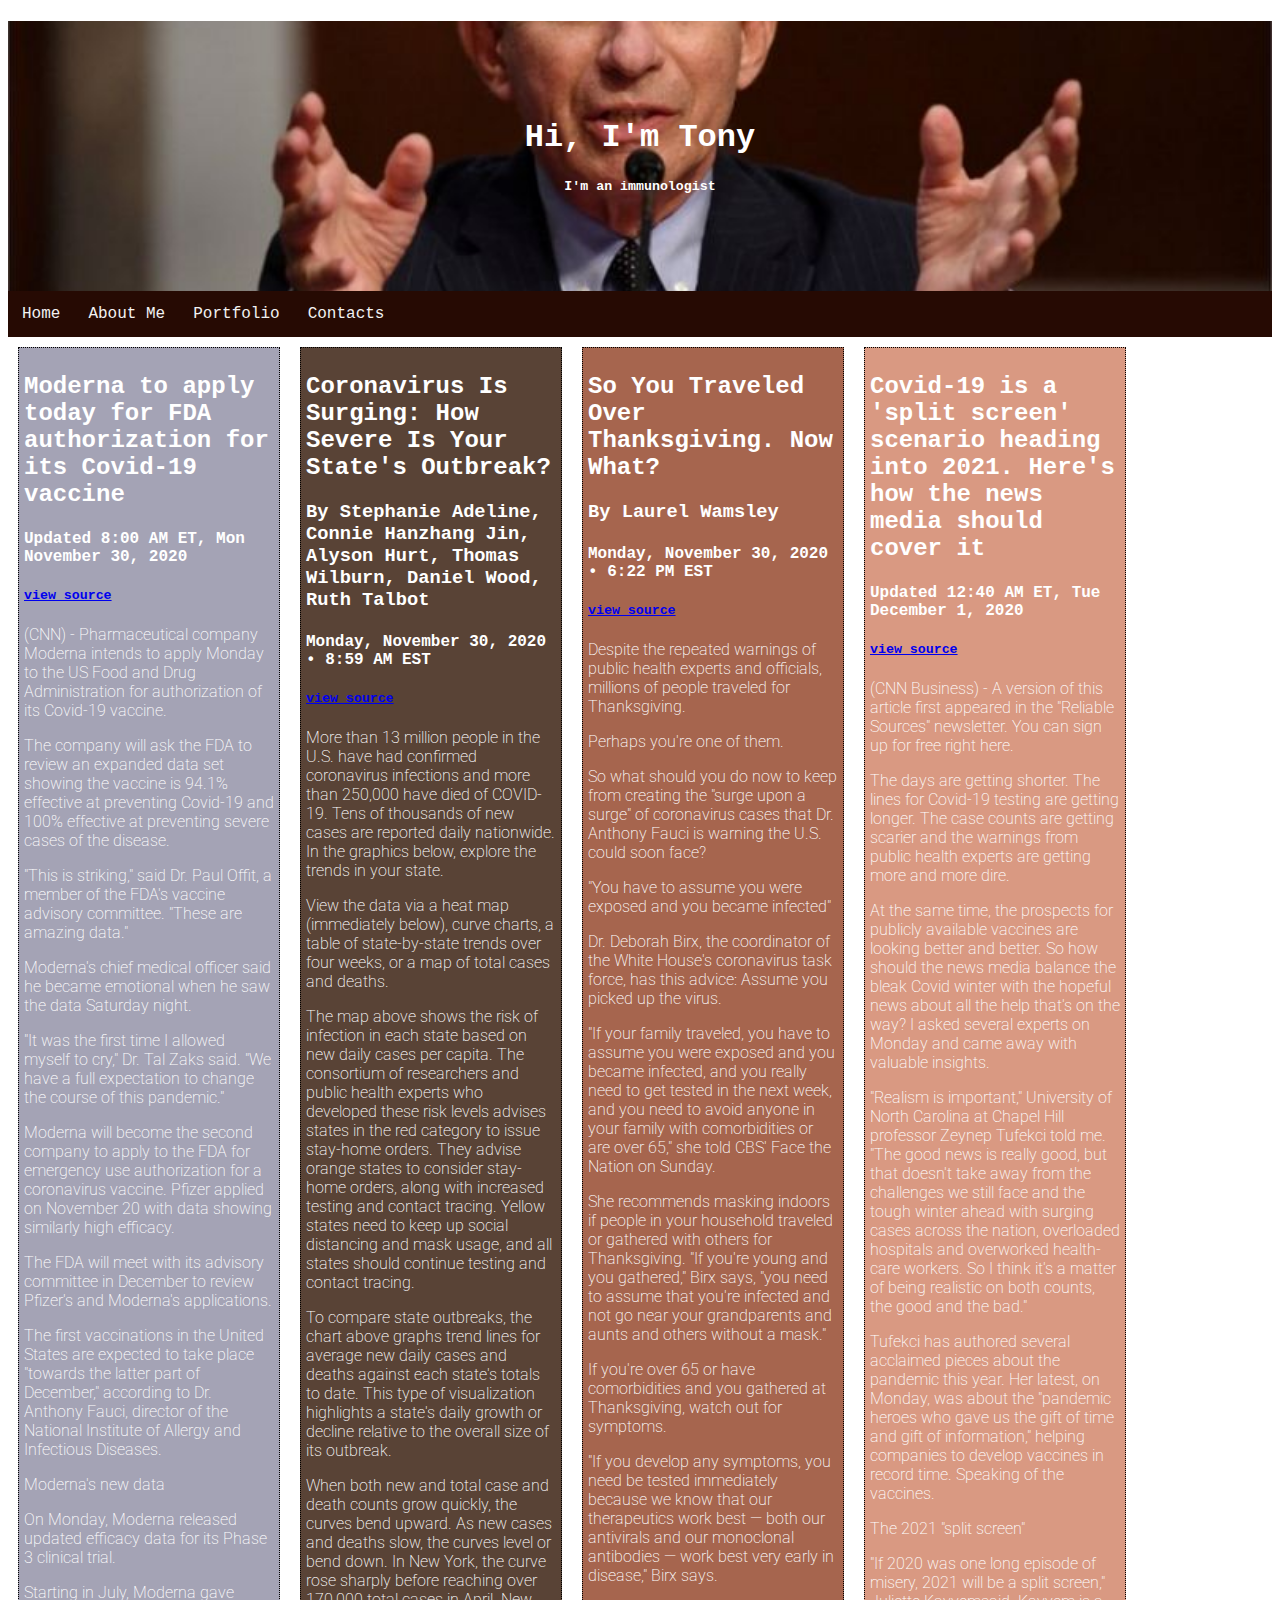
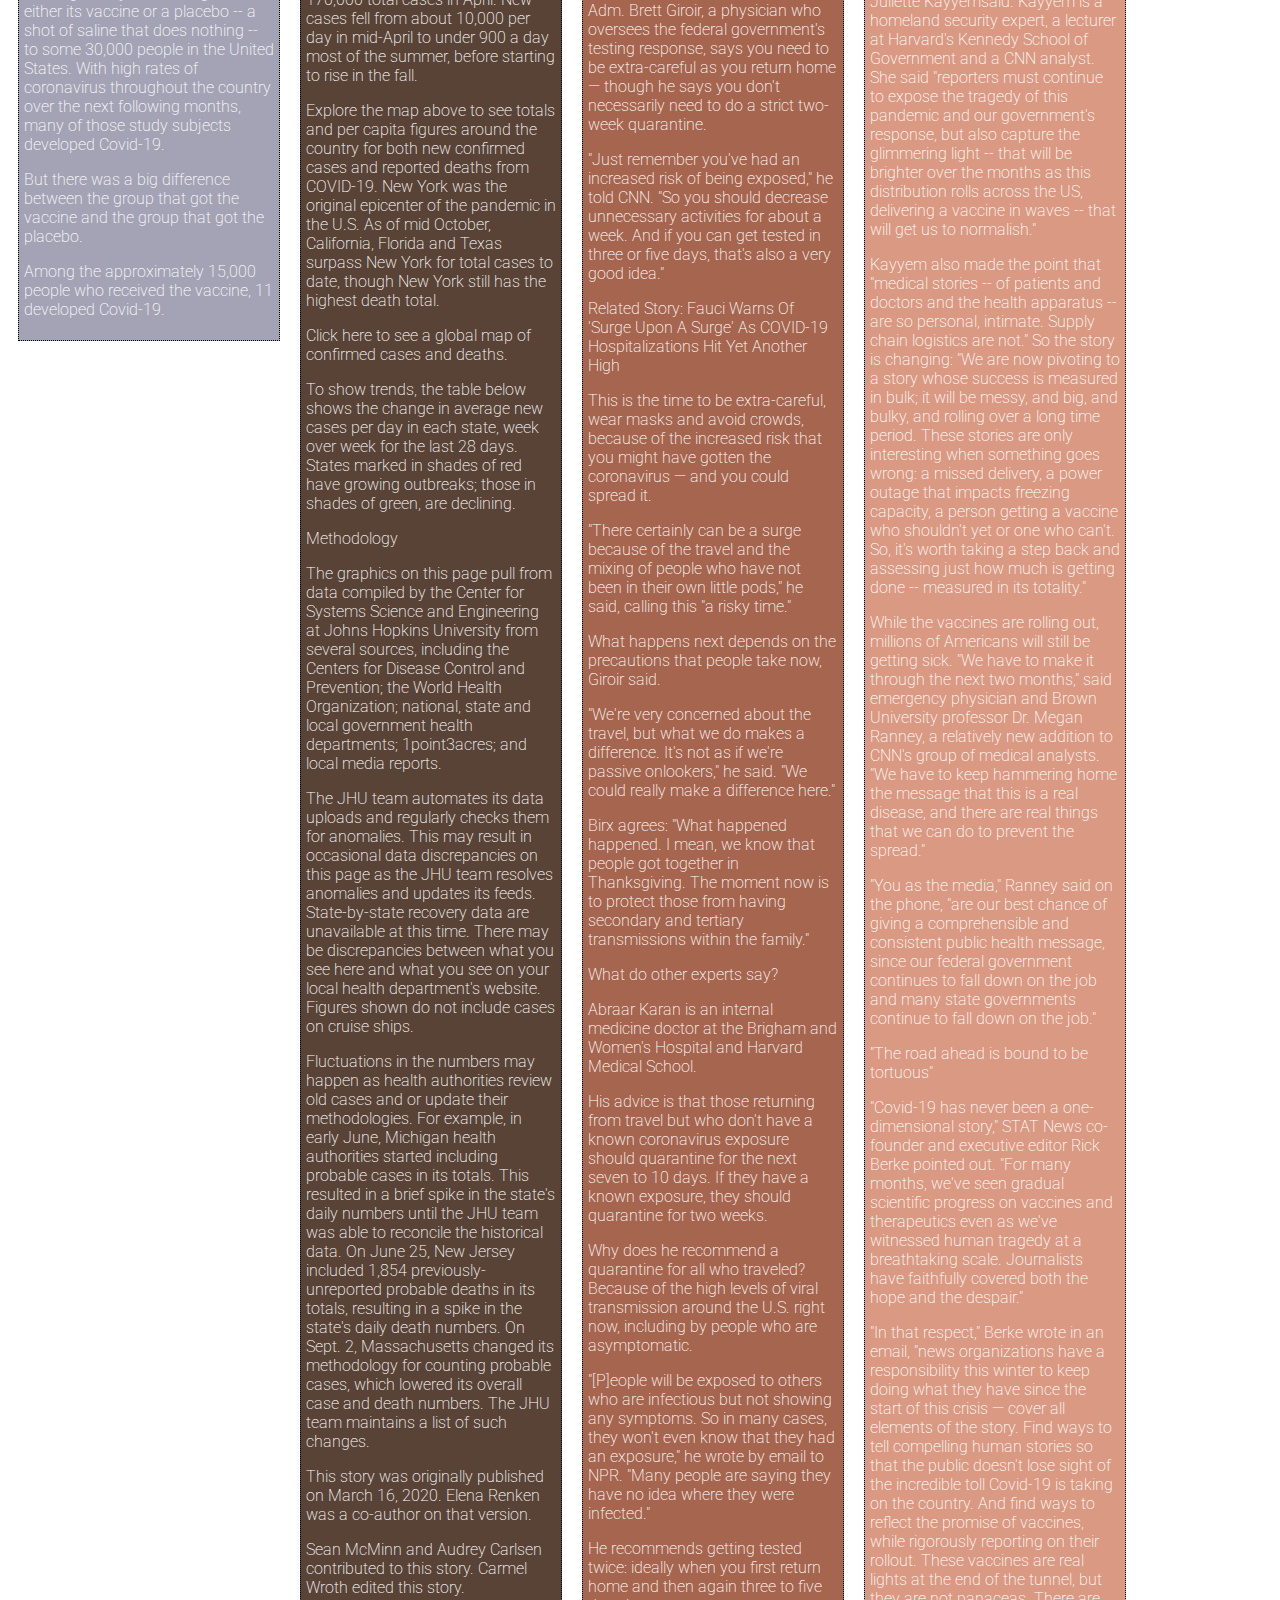
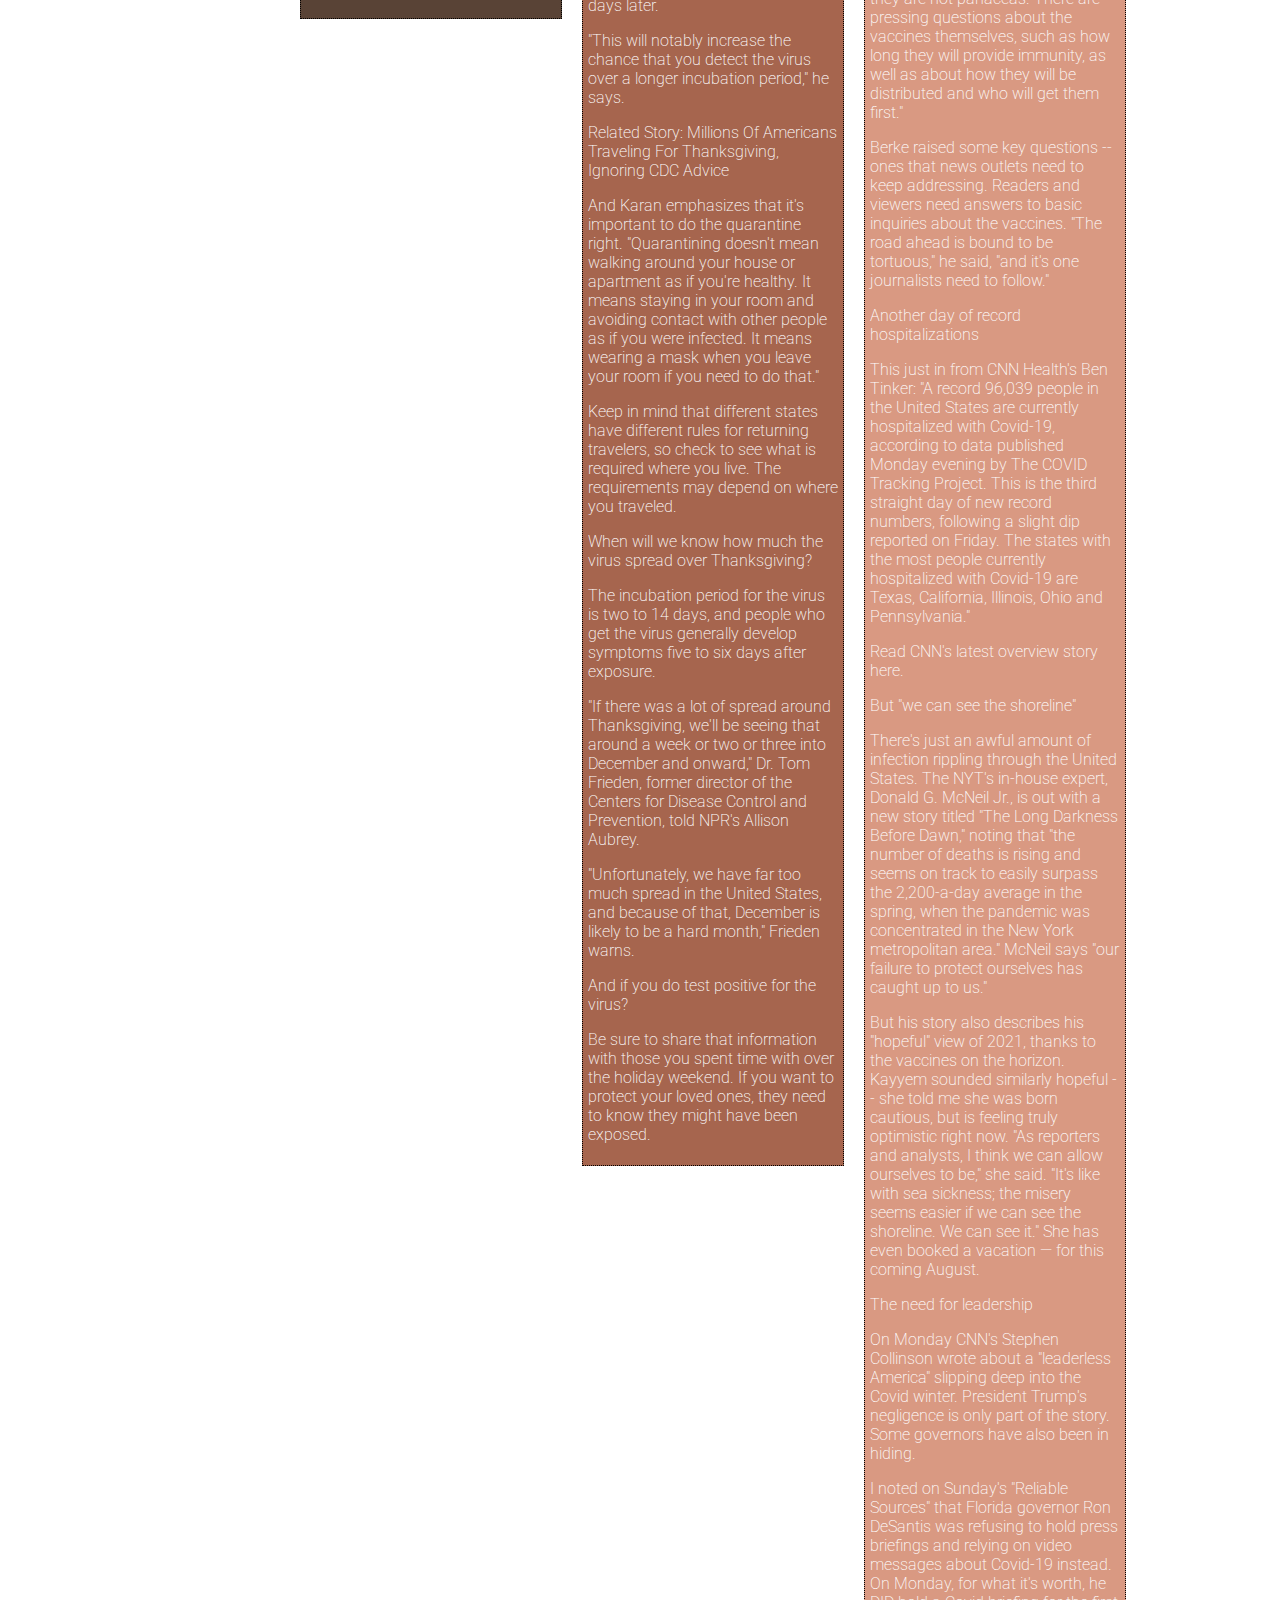
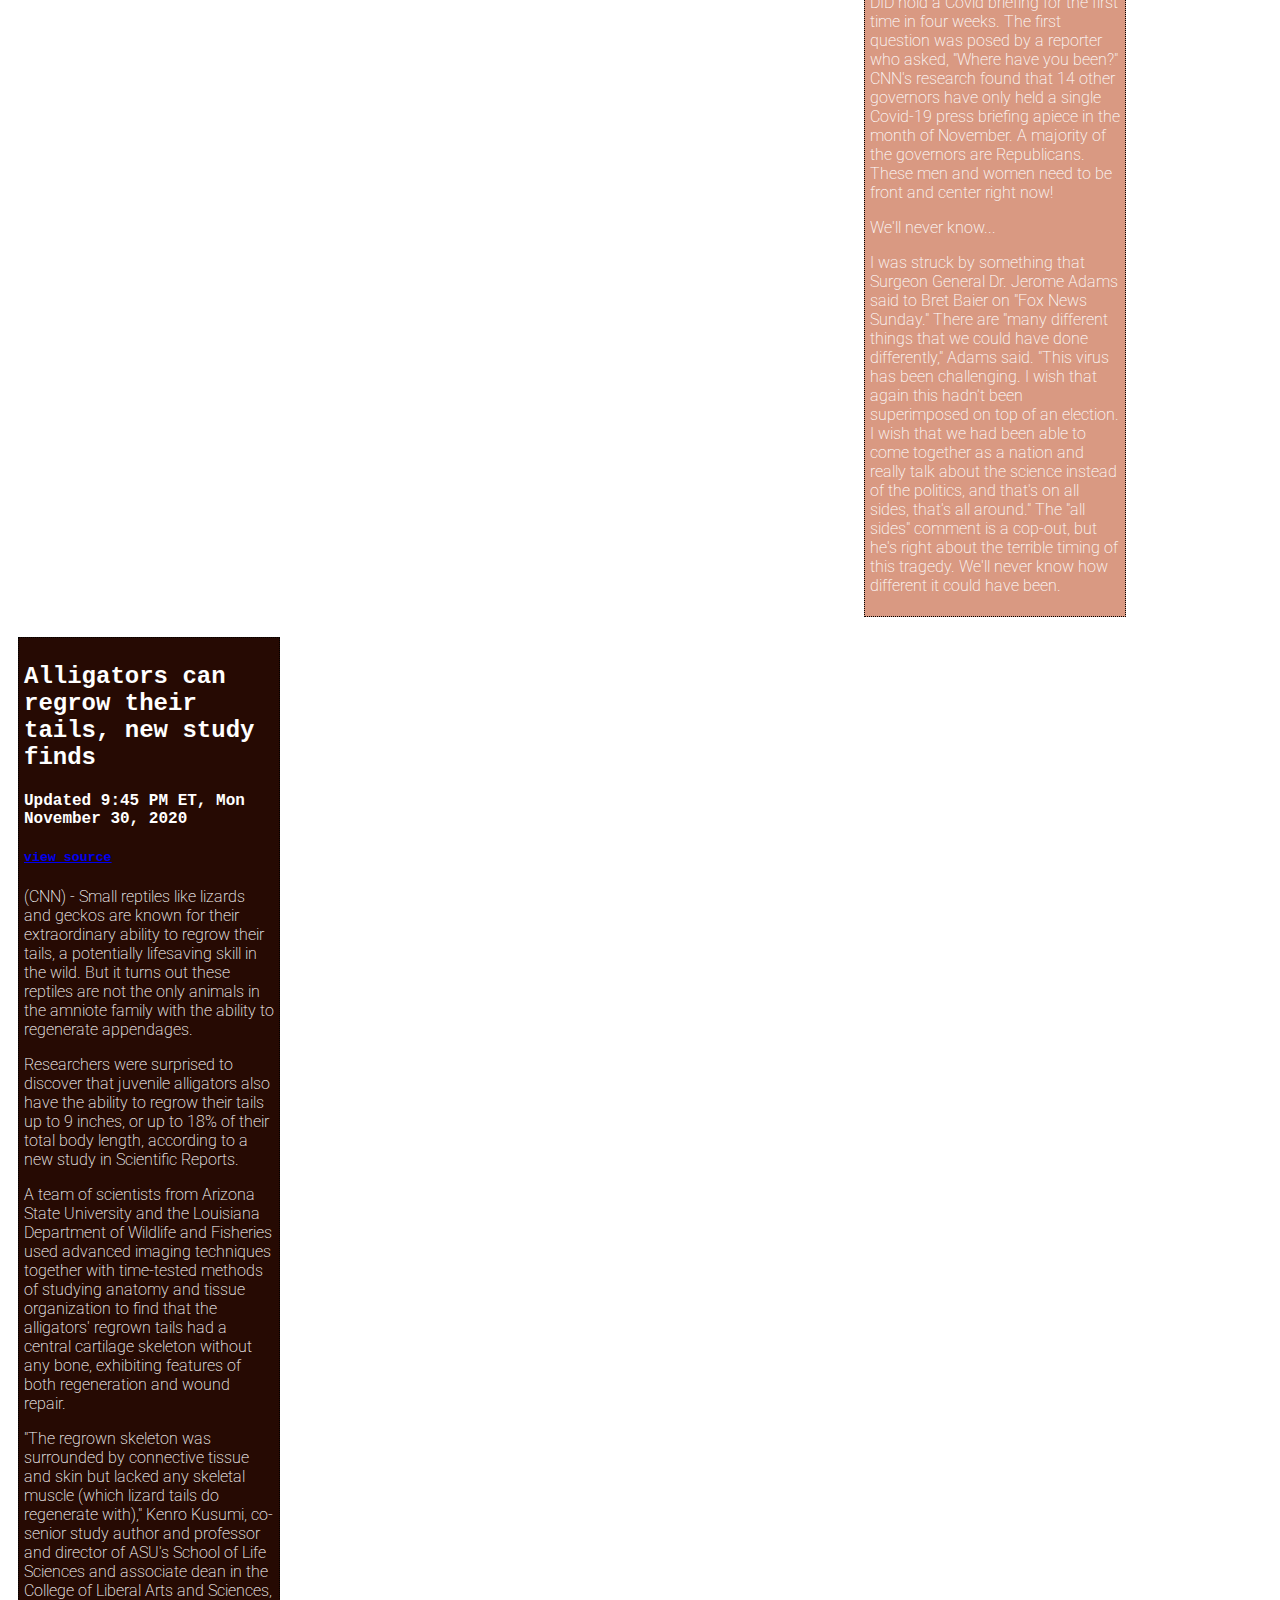
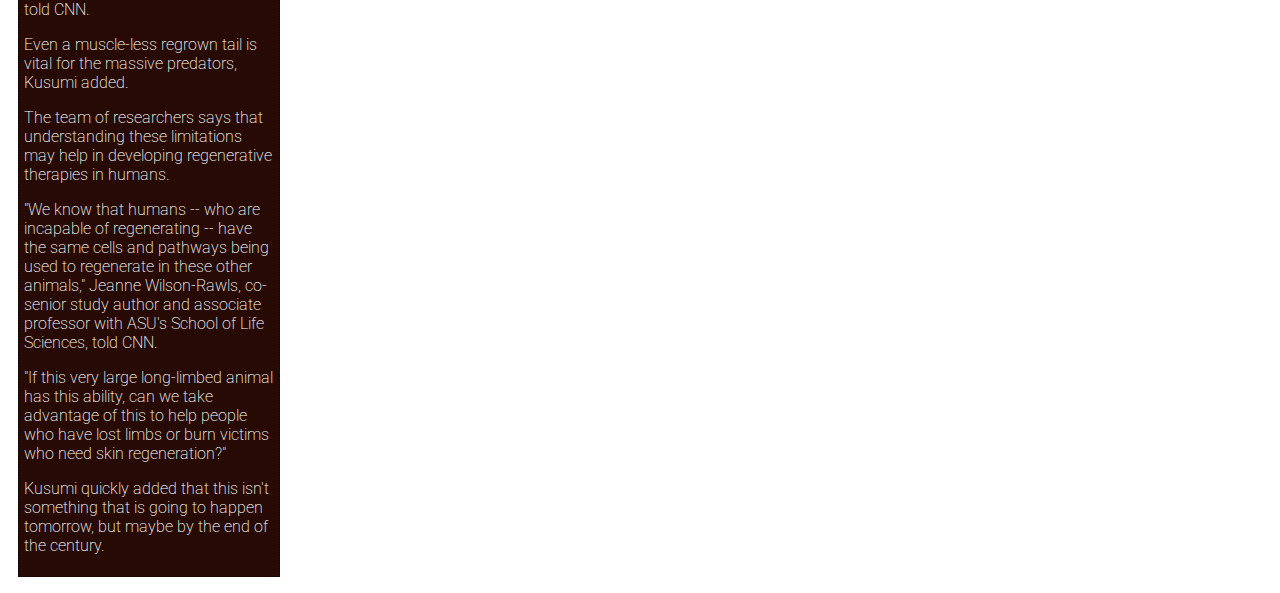
<file: index.html>
<!DOCTYPE html>
<html lang="en" dir="ltr">
  <head>
    <meta charset="utf-8">
    <title>Home Page</title>
    <link rel="stylesheet" href="style.css">
    <link rel="preconnect" href="https://fonts.gstatic.com">
    <link href="https://fonts.googleapis.com/css2?family=Roboto:wght@100&display=swap" rel="stylesheet">
  </head>
  <body>
    <div class="hero-image">
      <div class="hero-text">
        <h1>Hi, I'm Tony </h1>
        <h5>I'm an immunologist</h5>
      </div>
    </div>
    <div id="navbar">
      <a href="index.html">Home</a>
      <a href="aboutme.html">About Me</a>
      <a href="myportfolio.html">Portfolio</a>
      <a href="contacts">Contacts</a>
    </div>
    <div class = "stuff" id = "first"><h2>Moderna to apply today for FDA authorization for its Covid-19 vaccine</h2>
<h4>Updated 8:00 AM ET, Mon November 30, 2020</h4>
<h5><a href="http://lite.cnn.com/en/article/h_8a9d29406e73343797dbac1d4a23586c" target="_blank">view source</a></h5>
<p>(CNN) - Pharmaceutical company Moderna intends to apply Monday to the US Food and Drug Administration for authorization of its Covid-19 vaccine.</p>
<p>The company will ask the FDA to review an expanded data set showing the vaccine is 94.1% effective at preventing Covid-19 and 100% effective at preventing severe cases of the disease.</p>
<p>"This is striking," said Dr. Paul Offit, a member of the FDA's vaccine advisory committee. "These are amazing data."</p>
<p>Moderna's chief medical officer said he became emotional when he saw the data Saturday night.</p>
<p>"It was the first time I allowed myself to cry," Dr. Tal Zaks said. "We have a full expectation to change the course of this pandemic."</p>
<p>Moderna will become the second company to apply to the FDA for emergency use authorization for a coronavirus vaccine. Pfizer applied on November 20 with data showing similarly high efficacy.</p>
<p>The FDA will meet with its advisory committee in December to review Pfizer's and Moderna's applications.</p>
<p>The first vaccinations in the United States are expected to take place "towards the latter part of December," according to Dr. Anthony Fauci, director of the National Institute of Allergy and Infectious Diseases.</p>
<p>Moderna's new data</p>
<p>On Monday, Moderna released updated efficacy data for its Phase 3 clinical trial.</p>
<p>Starting in July, Moderna gave either its vaccine or a placebo -- a shot of saline that does nothing -- to some 30,000 people in the United States. With high rates of coronavirus throughout the country over the next following months, many of those study subjects developed Covid-19.</p>
<p>But there was a big difference between the group that got the vaccine and the group that got the placebo.</p>
<p>Among the approximately 15,000 people who received the vaccine, 11 developed Covid-19.</p></div>
    <div class = "stuff" id = "second"><h2>Coronavirus Is Surging: How Severe Is Your State's Outbreak?</h2>
<h3>By Stephanie Adeline, Connie Hanzhang Jin, Alyson Hurt, Thomas Wilburn, Daniel Wood, Ruth Talbot</h3>
<h4>Monday, November 30, 2020 • 8:59 AM EST</h4>
<h5><a href="https://text.npr.org/816707182" target="_blank">view source</a></h5>
<p>More than 13 million people in the U.S. have had confirmed coronavirus infections and more than 250,000 have died of COVID-19. Tens of thousands of new cases are reported daily nationwide. In the graphics below, explore the trends in your state.</p>
<p>View the data via a heat map (immediately below), curve charts, a table of state-by-state trends over four weeks, or a map of total cases and deaths.</p>
<p>The map above shows the risk of infection in each state based on new daily cases per capita. The consortium of researchers and public health experts who developed these risk levels advises states in the red category to issue stay-home orders. They advise orange states to consider stay-home orders, along with increased testing and contact tracing. Yellow states need to keep up social distancing and mask usage, and all states should continue testing and contact tracing.</p>
<p>To compare state outbreaks, the chart above graphs trend lines for average new daily cases and deaths against each state's totals to date. This type of visualization highlights a state's daily growth or decline relative to the overall size of its outbreak.</p>
<p>When both new and total case and death counts grow quickly, the curves bend upward. As new cases and deaths slow, the curves level or bend down. In New York, the curve rose sharply before reaching over 170,000 total cases in April. New cases fell from about 10,000 per day in mid-April to under 900 a day most of the summer, before starting to rise in the fall.</p>
<p>Explore the map above to see totals and per capita figures around the country for both new confirmed cases and reported deaths from COVID-19. New York was the original epicenter of the pandemic in the U.S. As of mid October, California, Florida and Texas surpass New York for total cases to date, though New York still has the highest death total.</p>
<p>Click here to see a global map of confirmed cases and deaths.</p>
<p>To show trends, the table below shows the change in average new cases per day in each state, week over week for the last 28 days. States marked in shades of red have growing outbreaks; those in shades of green, are declining.</p>
<p>Methodology</p>
<p>The graphics on this page pull from data compiled by the Center for Systems Science and Engineering at Johns Hopkins University from several sources, including the Centers for Disease Control and Prevention; the World Health Organization; national, state and local government health departments; 1point3acres; and local media reports.</p>
<p>The JHU team automates its data uploads and regularly checks them for anomalies. This may result in occasional data discrepancies on this page as the JHU team resolves anomalies and updates its feeds. State-by-state recovery data are unavailable at this time. There may be discrepancies between what you see here and what you see on your local health department's website. Figures shown do not include cases on cruise ships.</p>
<p>Fluctuations in the numbers may happen as health authorities review old cases and or update their methodologies. For example, in early June, Michigan health authorities started including probable cases in its totals. This resulted in a brief spike in the state's daily numbers until the JHU team was able to reconcile the historical data. On June 25, New Jersey included 1,854 previously-unreported probable deaths in its totals, resulting in a spike in the state's daily death numbers. On Sept. 2, Massachusetts changed its methodology for counting probable cases, which lowered its overall case and death numbers. The JHU team maintains a list of such changes.</p>
<p>This story was originally published on March 16, 2020. Elena Renken was a co-author on that version.</p>
<p>Sean McMinn and Audrey Carlsen contributed to this story. Carmel Wroth edited this story.</p></div>
    <div class = "stuff" id = "third"><h2>So You Traveled Over Thanksgiving. Now What?</h2>
<h3>By Laurel Wamsley</h3>
<h4>Monday, November 30, 2020 • 6:22 PM EST</h4>
<h5><a href="https://text.npr.org/940190370" target="_blank">view source</a></h5>
<p>Despite the repeated warnings of public health experts and officials, millions of people traveled for Thanksgiving.</p>
<p>Perhaps you're one of them.</p>
<p>So what should you do now to keep from creating the "surge upon a surge" of coronavirus cases that Dr. Anthony Fauci is warning the U.S. could soon face?</p>
<p>"You have to assume you were exposed and you became infected"</p>
<p>Dr. Deborah Birx, the coordinator of the White House's coronavirus task force, has this advice: Assume you picked up the virus.</p>
<p>"If your family traveled, you have to assume you were exposed and you became infected, and you really need to get tested in the next week, and you need to avoid anyone in your family with comorbidities or are over 65," she told CBS' Face the Nation on Sunday.</p>
<p>She recommends masking indoors if people in your household traveled or gathered with others for Thanksgiving. "If you're young and you gathered," Birx says, "you need to assume that you're infected and not go near your grandparents and aunts and others without a mask."</p>
<p>If you're over 65 or have comorbidities and you gathered at Thanksgiving, watch out for symptoms.</p>
<p>"If you develop any symptoms, you need be tested immediately because we know that our therapeutics work best — both our antivirals and our monoclonal antibodies — work best very early in disease," Birx says.</p>
<p>Adm. Brett Giroir, a physician who oversees the federal government's testing response, says you need to be extra-careful as you return home — though he says you don't necessarily need to do a strict two-week quarantine.</p>
<p>"Just remember you've had an increased risk of being exposed," he told CNN. "So you should decrease unnecessary activities for about a week. And if you can get tested in three or five days, that's also a very good idea."</p>
<p>Related Story: Fauci Warns Of 'Surge Upon A Surge' As COVID-19 Hospitalizations Hit Yet Another High</p>
<p>This is the time to be extra-careful, wear masks and avoid crowds, because of the increased risk that you might have gotten the coronavirus — and you could spread it.</p>
<p>"There certainly can be a surge because of the travel and the mixing of people who have not been in their own little pods," he said, calling this "a risky time."</p>
<p>What happens next depends on the precautions that people take now, Giroir said.</p>
<p>"We're very concerned about the travel, but what we do makes a difference. It's not as if we're passive onlookers," he said. "We could really make a difference here."</p>
<p>Birx agrees: "What happened happened. I mean, we know that people got together in Thanksgiving. The moment now is to protect those from having secondary and tertiary transmissions within the family."</p>
<p>What do other experts say?</p>
<p>Abraar Karan is an internal medicine doctor at the Brigham and Women's Hospital and Harvard Medical School.</p>
<p>His advice is that those returning from travel but who don't have a known coronavirus exposure should quarantine for the next seven to 10 days. If they have a known exposure, they should quarantine for two weeks.</p>
<p>Why does he recommend a quarantine for all who traveled? Because of the high levels of viral transmission around the U.S. right now, including by people who are asymptomatic.</p>
<p>"[P]eople will be exposed to others who are infectious but not showing any symptoms. So in many cases, they won't even know that they had an exposure," he wrote by email to NPR. "Many people are saying they have no idea where they were infected."</p>
<p>He recommends getting tested twice: ideally when you first return home and then again three to five days later.</p>
<p>"This will notably increase the chance that you detect the virus over a longer incubation period," he says.</p>
<p>Related Story: Millions Of Americans Traveling For Thanksgiving, Ignoring CDC Advice</p>
<p>And Karan emphasizes that it's important to do the quarantine right. "Quarantining doesn't mean walking around your house or apartment as if you're healthy. It means staying in your room and avoiding contact with other people as if you were infected. It means wearing a mask when you leave your room if you need to do that."</p>
<p>Keep in mind that different states have different rules for returning travelers, so check to see what is required where you live. The requirements may depend on where you traveled.</p>
<p>When will we know how much the virus spread over Thanksgiving?</p>
<p>The incubation period for the virus is two to 14 days, and people who get the virus generally develop symptoms five to six days after exposure.</p>
<p>"If there was a lot of spread around Thanksgiving, we'll be seeing that around a week or two or three into December and onward," Dr. Tom Frieden, former director of the Centers for Disease Control and Prevention, told NPR's Allison Aubrey.</p>
<p>"Unfortunately, we have far too much spread in the United States, and because of that, December is likely to be a hard month," Frieden warns.</p>
<p>And if you do test positive for the virus?</p>
<p>Be sure to share that information with those you spent time with over the holiday weekend. If you want to protect your loved ones, they need to know they might have been exposed.</p></div>
    <div class = "stuff" id = "fourth"><h2>Covid-19 is a 'split screen' scenario heading into 2021. Here's how the news media should cover it</h2>
<h4>Updated 12:40 AM ET, Tue December 1, 2020</h4>
<h5><a href="http://lite.cnn.com/en/article/h_a15e4ca5091a490ee3ab25d85f31c943" target="_blank">view source</a></h5>
<p>(CNN Business) - A version of this article first appeared in the "Reliable Sources" newsletter. You can sign up for free right here.</p>
<p>The days are getting shorter. The lines for Covid-19 testing are getting longer. The case counts are getting scarier and the warnings from public health experts are getting more and more dire.</p>
<p>At the same time, the prospects for publicly available vaccines are looking better and better. So how should the news media balance the bleak Covid winter with the hopeful news about all the help that's on the way? I asked several experts on Monday and came away with valuable insights.</p>
<p>"Realism is important," University of North Carolina at Chapel Hill professor Zeynep Tufekci told me. "The good news is really good, but that doesn't take away from the challenges we still face and the tough winter ahead with surging cases across the nation, overloaded hospitals and overworked health-care workers. So I think it's a matter of being realistic on both counts, the good and the bad."</p>
<p>Tufekci has authored several acclaimed pieces about the pandemic this year. Her latest, on Monday, was about the "pandemic heroes who gave us the gift of time and gift of information," helping companies to develop vaccines in record time. Speaking of the vaccines.</p>
<p>The 2021 "split screen"</p>
<p>"If 2020 was one long episode of misery, 2021 will be a split screen," Juliette Kayyemsaid. Kayyem is a homeland security expert, a lecturer at Harvard's Kennedy School of Government and a CNN analyst. She said "reporters must continue to expose the tragedy of this pandemic and our government's response, but also capture the glimmering light -- that will be brighter over the months as this distribution rolls across the US, delivering a vaccine in waves -- that will get us to normalish."</p>
<p>Kayyem also made the point that "medical stories -- of patients and doctors and the health apparatus -- are so personal, intimate. Supply chain logistics are not." So the story is changing: "We are now pivoting to a story whose success is measured in bulk; it will be messy, and big, and bulky, and rolling over a long time period. These stories are only interesting when something goes wrong: a missed delivery, a power outage that impacts freezing capacity, a person getting a vaccine who shouldn't yet or one who can't. So, it's worth taking a step back and assessing just how much is getting done -- measured in its totality."</p>
<p>While the vaccines are rolling out, millions of Americans will still be getting sick. "We have to make it through the next two months," said emergency physician and Brown University professor Dr. Megan Ranney, a relatively new addition to CNN's group of medical analysts. "We have to keep hammering home the message that this is a real disease, and there are real things that we can do to prevent the spread."</p>
<p>"You as the media," Ranney said on the phone, "are our best chance of giving a comprehensible and consistent public health message, since our federal government continues to fall down on the job and many state governments continue to fall down on the job."</p>
<p>"The road ahead is bound to be tortuous"</p>
<p>"Covid-19 has never been a one-dimensional story," STAT News co-founder and executive editor Rick Berke pointed out. "For many months, we've seen gradual scientific progress on vaccines and therapeutics even as we've witnessed human tragedy at a breathtaking scale. Journalists have faithfully covered both the hope and the despair."</p>
<p>"In that respect," Berke wrote in an email, "news organizations have a responsibility this winter to keep doing what they have since the start of this crisis — cover all elements of the story. Find ways to tell compelling human stories so that the public doesn't lose sight of the incredible toll Covid-19 is taking on the country. And find ways to reflect the promise of vaccines, while rigorously reporting on their rollout. These vaccines are real lights at the end of the tunnel, but they are not panaceas. There are pressing questions about the vaccines themselves, such as how long they will provide immunity, as well as about how they will be distributed and who will get them first."</p>
<p>Berke raised some key questions -- ones that news outlets need to keep addressing. Readers and viewers need answers to basic inquiries about the vaccines. "The road ahead is bound to be tortuous," he said, "and it's one journalists need to follow."</p>
<p>Another day of record hospitalizations</p>
<p>This just in from CNN Health's Ben Tinker: "A record 96,039 people in the United States are currently hospitalized with Covid-19, according to data published Monday evening by The COVID Tracking Project. This is the third straight day of new record numbers, following a slight dip reported on Friday. The states with the most people currently hospitalized with Covid-19 are Texas, California, Illinois, Ohio and Pennsylvania."</p>
<p>Read CNN's latest overview story here.</p>
<p>But "we can see the shoreline"</p>
<p>There's just an awful amount of infection rippling through the United States. The NYT's in-house expert, Donald G. McNeil Jr., is out with a new story titled "The Long Darkness Before Dawn," noting that "the number of deaths is rising and seems on track to easily surpass the 2,200-a-day average in the spring, when the pandemic was concentrated in the New York metropolitan area." McNeil says "our failure to protect ourselves has caught up to us."</p>
<p>But his story also describes his "hopeful" view of 2021, thanks to the vaccines on the horizon. Kayyem sounded similarly hopeful -- she told me she was born cautious, but is feeling truly optimistic right now. "As reporters and analysts, I think we can allow ourselves to be," she said. "It's like with sea sickness; the misery seems easier if we can see the shoreline. We can see it." She has even booked a vacation — for this coming August.</p>
<p>The need for leadership</p>
<p>On Monday CNN's Stephen Collinson wrote about a "leaderless America" slipping deep into the Covid winter. President Trump's negligence is only part of the story. Some governors have also been in hiding.</p>
<p>I noted on Sunday's "Reliable Sources" that Florida governor Ron DeSantis was refusing to hold press briefings and relying on video messages about Covid-19 instead. On Monday, for what it's worth, he DID hold a Covid briefing for the first time in four weeks. The first question was posed by a reporter who asked, "Where have you been?" CNN's research found that 14 other governors have only held a single Covid-19 press briefing apiece in the month of November. A majority of the governors are Republicans. These men and women need to be front and center right now!</p>
<p>We'll never know...</p>
<p>I was struck by something that Surgeon General Dr. Jerome Adams said to Bret Baier on "Fox News Sunday." There are "many different things that we could have done differently," Adams said. "This virus has been challenging. I wish that again this hadn't been superimposed on top of an election. I wish that we had been able to come together as a nation and really talk about the science instead of the politics, and that's on all sides, that's all around." The "all sides" comment is a cop-out, but he's right about the terrible timing of this tragedy. We'll never know how different it could have been.</p></div>
    <div class = "stuff" id = "fifth"><h2>Alligators can regrow their tails, new study finds</h2>
<h4>Updated 9:45 PM ET, Mon November 30, 2020</h4>
<h5><a href="http://lite.cnn.com/en/article/h_f6891874651fafd9df24466fef263629" target="_blank">view source</a></h5>
<p>(CNN) - Small reptiles like lizards and geckos are known for their extraordinary ability to regrow their tails, a potentially lifesaving skill in the wild. But it turns out these reptiles are not the only animals in the amniote family with the ability to regenerate appendages.</p>
<p>Researchers were surprised to discover that juvenile alligators also have the ability to regrow their tails up to 9 inches, or up to 18% of their total body length, according to a new study in Scientific Reports.</p>
<p>A team of scientists from Arizona State University and the Louisiana Department of Wildlife and Fisheries used advanced imaging techniques together with time-tested methods of studying anatomy and tissue organization to find that the alligators' regrown tails had a central cartilage skeleton without any bone, exhibiting features of both regeneration and wound repair.</p>
<p>"The regrown skeleton was surrounded by connective tissue and skin but lacked any skeletal muscle (which lizard tails do regenerate with)," Kenro Kusumi, co-senior study author and professor and director of ASU's School of Life Sciences and associate dean in the College of Liberal Arts and Sciences, told CNN.</p>
<p>Even a muscle-less regrown tail is vital for the massive predators, Kusumi added.</p>
<p>The team of researchers says that understanding these limitations may help in developing regenerative therapies in humans.</p>
<p>"We know that humans -- who are incapable of regenerating -- have the same cells and pathways being used to regenerate in these other animals," Jeanne Wilson-Rawls, co-senior study author and associate professor with ASU's School of Life Sciences, told CNN.</p>
<p>"If this very large long-limbed animal has this ability, can we take advantage of this to help people who have lost limbs or burn victims who need skin regeneration?"</p>
<p>Kusumi quickly added that this isn't something that is going to happen tomorrow, but maybe by the end of the century.</p></div>
  <script src="navbar.v01.js"></script>
  </body>
</html>
</file>
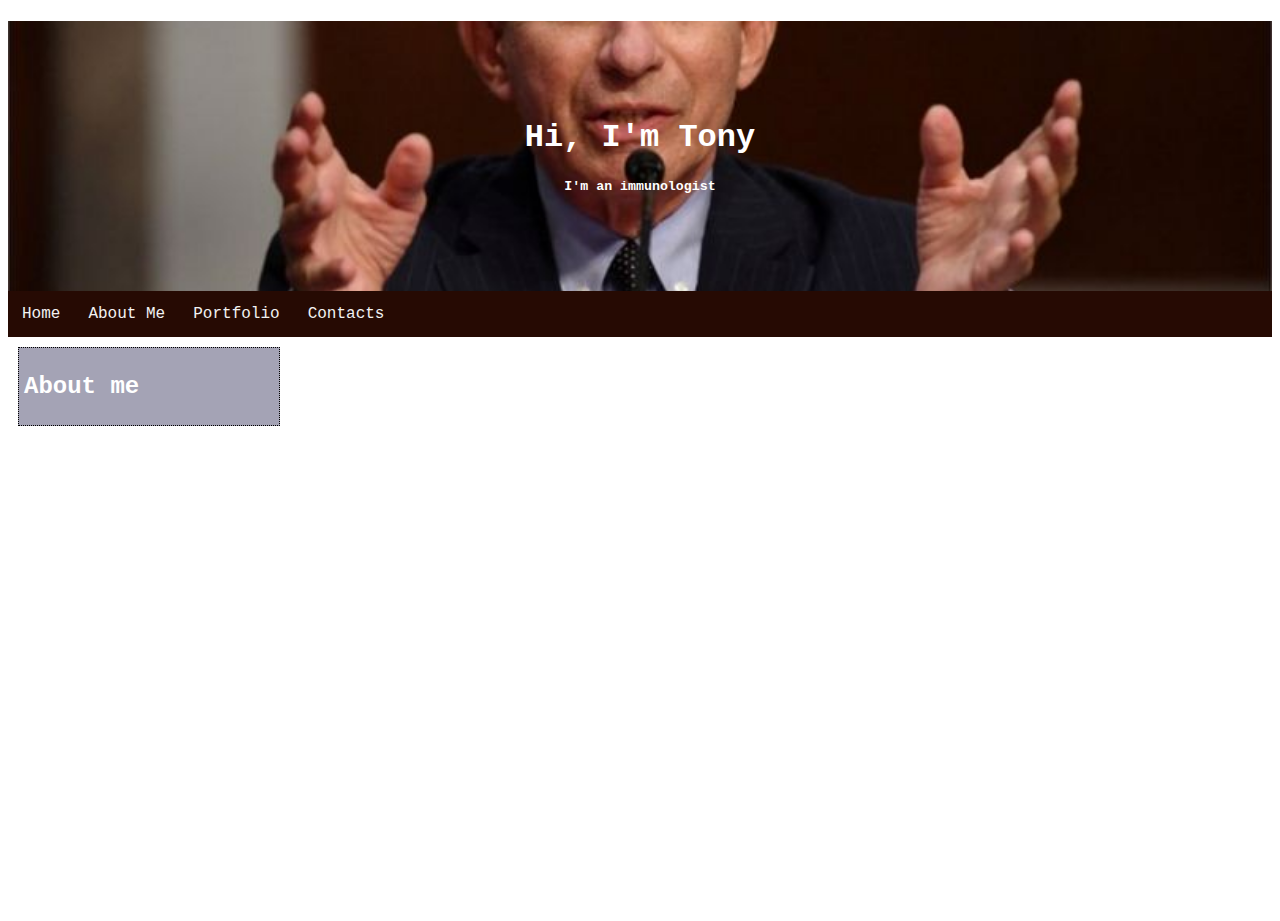
<file: aboutme.html>
<!DOCTYPE html>
<html lang="en" dir="ltr">
  <head>
    <meta charset="utf-8">
    <title>Home Page</title>
    <link rel="stylesheet" href="style.css">
    <link rel="preconnect" href="https://fonts.gstatic.com">
    <link href="https://fonts.googleapis.com/css2?family=Roboto:wght@100&display=swap" rel="stylesheet">
  </head>
  <body>
    <div class="hero-image">
      <div class="hero-text">
        <h1>Hi, I'm Tony </h1>
        <h5>I'm an immunologist</h5>
      </div>
    </div>
    <div id="navbar">
      <a href="index.html">Home</a>
      <a href="aboutme.html">About Me</a>
      <a href="myportfolio.html">Portfolio</a>
      <a href="contacts">Contacts</a>
    </div>
    <div class = "stuff" id = "first"><h2>About me</h2>
  <script src="navbar.v01.js"></script>
  </body>
</html>
</file>
<file: style.css>
/* universal properties */
body, html {
  height: 100%;
  font-family: 'Roboto', sans-serif;
  font-weight: 200;
  color: white;
}

/* use Major Mono Display for all headings h1—h6 */
h1, h2, h3, h4, h5, h6 {
  font-family: 'Major Mono Display', monospace;
    /* font-family rule copied from Google Fonts */
}

.hero-image {
  background-image: url("fauci.v01.jpg");
  height: 30%;
  background-position: center;
  background-repeat: no-repeat;
  background-size: cover;
  background-position: relative;
}

/* Center the text over the image. */
.hero-text {
  text-align: center;
  position: relative;
  top: 50%;
  left: 50%;
  transform: translate(-50%, -50%);
  color: white;
}

div.stuff {
  width: 250px;
  /* height: fit-content; */
  word-wrap: break-word;
  overflow: auto;
  text-align: left;
  border-width: 1px;
  border-style: dotted;
  border-color: black;
  float: left;
  margin: 10px;
  padding: 5px;
}

div#first {
  background-color: #A4A3B5;
}

div#second {
  background-color: #594336;
}

div#third {
  background-color: #A6654E;
}

div#fourth {
  background-color: #D99982;
}

div#fifth {
  background-color: #260A03;
}

/* Style the navbar */
#navbar {
  overflow: hidden;
  background-color: #260A03;
}

/* Navbar links */
#navbar a {
  float: left;
  display: block;
  color: #f2f2f2;
  font-family: 'Major Mono Display', monospace;
    /* font-family rule copied from Google Fonts */
  text-align: center;
  padding: 14px;
  text-decoration: none;
}

/* Change color + highlight on hover. */
#navbar a:hover {
  color: hotpink;
  background-color: white;
}

/* The sticky class is added to the navbar with JS when it reaches its scroll position */
.sticky {
  position: fixed;
  top: 0;
  width: 100%;
}
</file>
